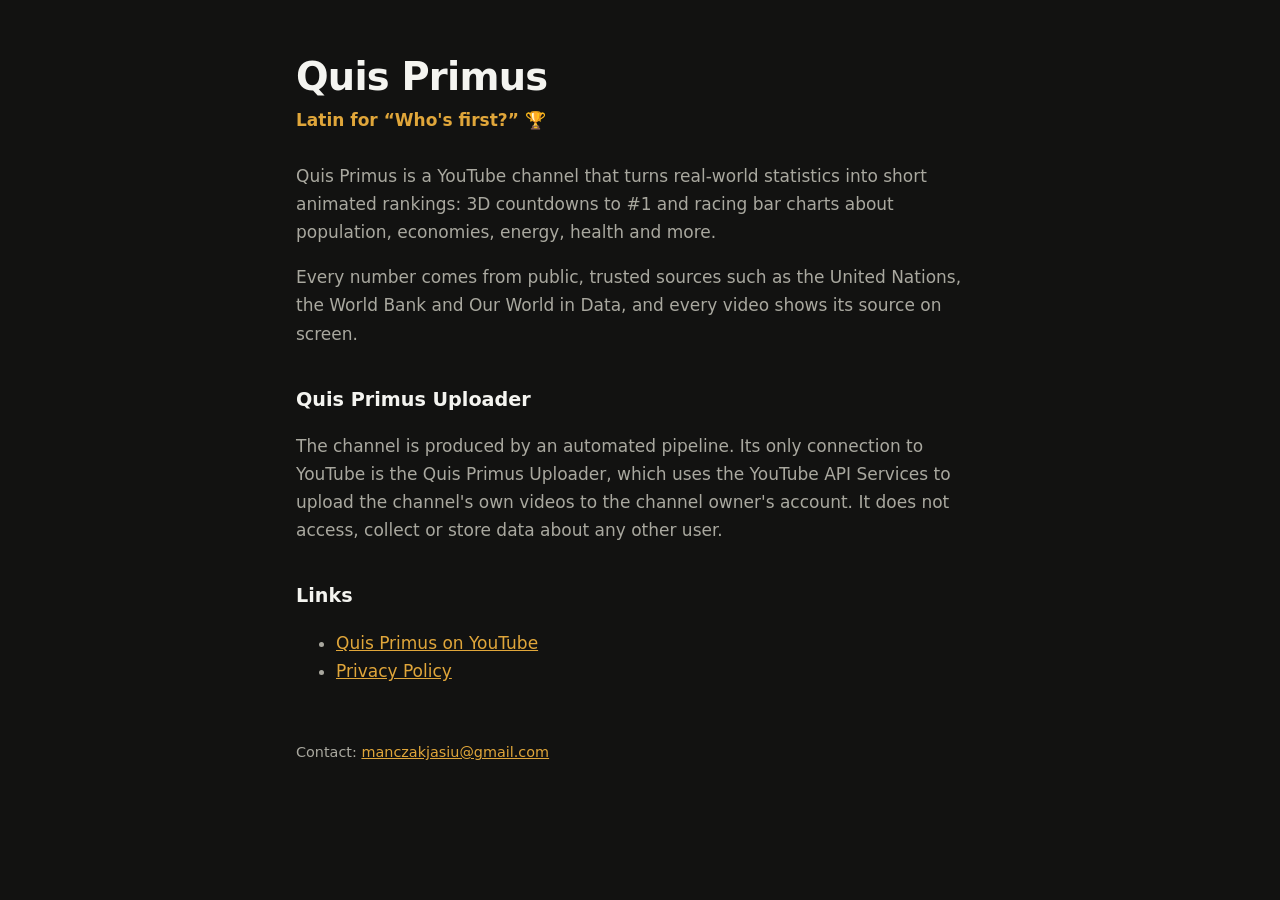
<file: index.html>
<!doctype html>
<html lang="en">
<head>
  <meta charset="utf-8">
  <meta name="viewport" content="width=device-width, initial-scale=1">
  <title>Quis Primus</title>
  <meta name="description" content="Quis Primus: the world's real data, turned into animated rankings.">
  <link rel="stylesheet" href="style.css">
</head>
<body>
<main>
  <h1>Quis Primus</h1>
  <p class="tag">Latin for “Who's first?” 🏆</p>
  <p>Quis Primus is a YouTube channel that turns real-world statistics into short animated rankings: 3D countdowns to #1 and racing bar charts about population, economies, energy, health and more.</p>
  <p>Every number comes from public, trusted sources such as the United Nations, the World Bank and Our World in Data, and every video shows its source on screen.</p>

  <h2>Quis Primus Uploader</h2>
  <p>The channel is produced by an automated pipeline. Its only connection to YouTube is the Quis Primus Uploader, which uses the YouTube API Services to upload the channel's own videos to the channel owner's account. It does not access, collect or store data about any other user.</p>

  <h2>Links</h2>
  <ul>
    <li><a href="https://www.youtube.com/@quisprimus">Quis Primus on YouTube</a></li>
    <li><a href="privacy.html">Privacy Policy</a></li>
  </ul>

  <footer>Contact: <a href="mailto:manczakjasiu@gmail.com">manczakjasiu@gmail.com</a></footer>
</main>
</body>
</html>
</file>
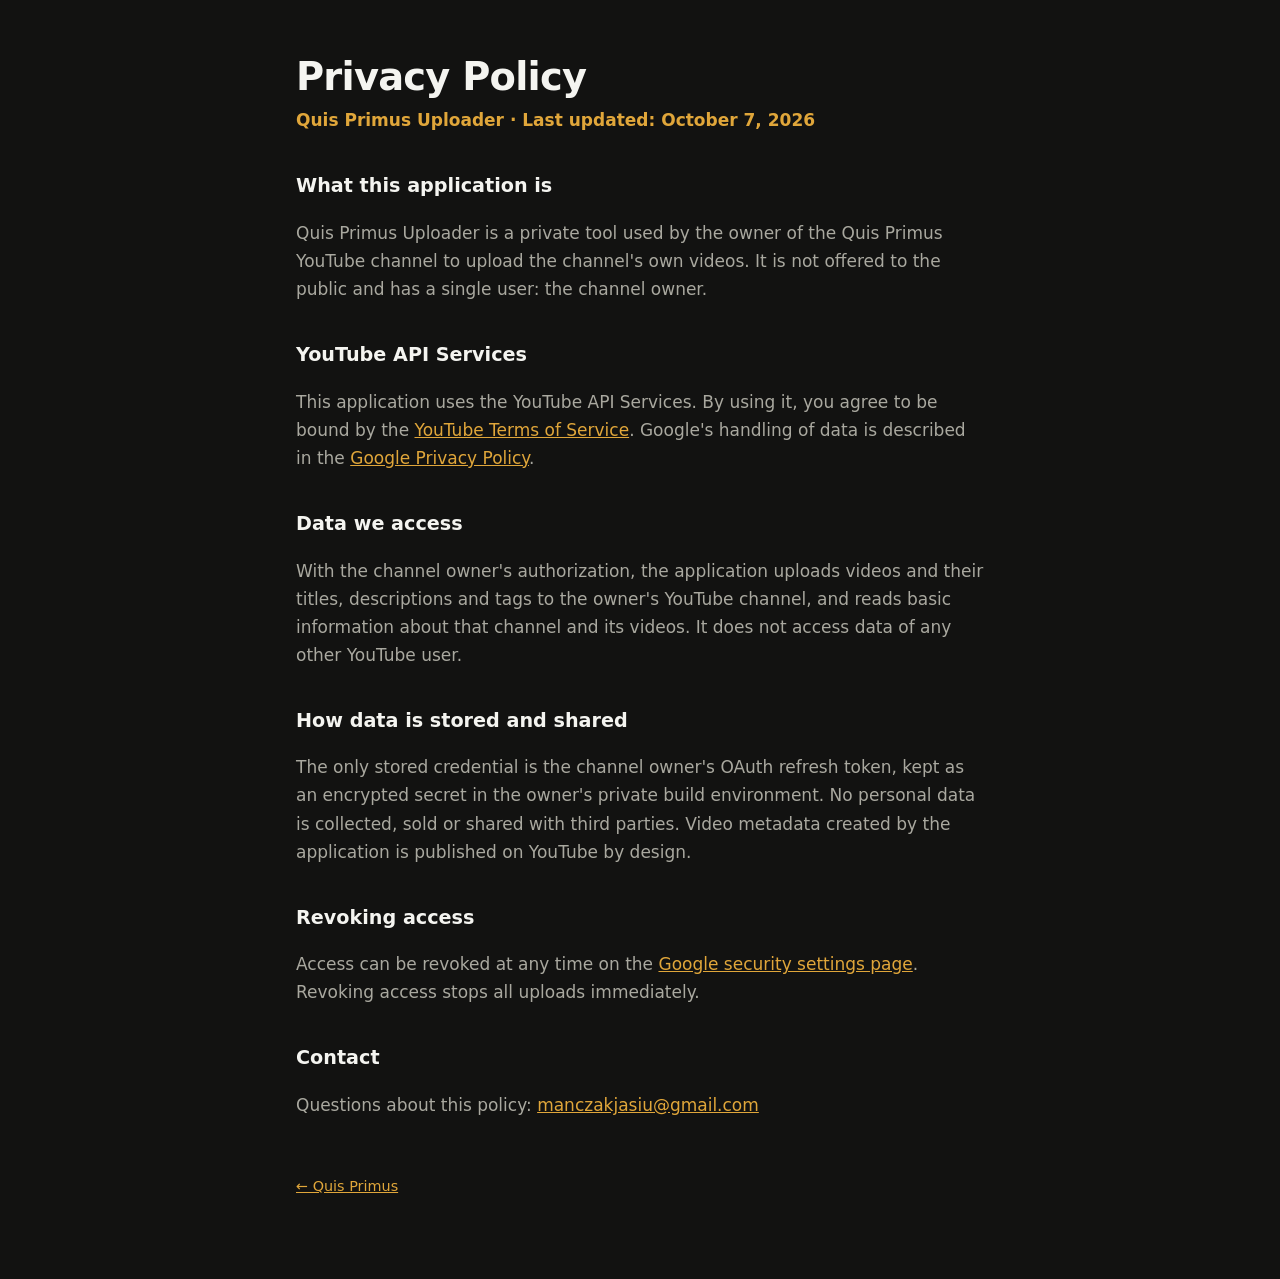
<file: privacy.html>
<!doctype html>
<html lang="en">
<head>
  <meta charset="utf-8">
  <meta name="viewport" content="width=device-width, initial-scale=1">
  <title>Privacy Policy</title>
  <meta name="description" content="Privacy Policy of Quis Primus Uploader.">
  <link rel="stylesheet" href="style.css">
</head>
<body>
<main>
  <h1>Privacy Policy</h1>
  <p class="tag">Quis Primus Uploader · Last updated: October 7, 2026</p>

  <h2>What this application is</h2>
  <p>Quis Primus Uploader is a private tool used by the owner of the Quis Primus YouTube channel to upload the channel's own videos. It is not offered to the public and has a single user: the channel owner.</p>

  <h2>YouTube API Services</h2>
  <p>This application uses the YouTube API Services. By using it, you agree to be bound by the <a href="https://www.youtube.com/t/terms">YouTube Terms of Service</a>. Google's handling of data is described in the <a href="https://policies.google.com/privacy">Google Privacy Policy</a>.</p>

  <h2>Data we access</h2>
  <p>With the channel owner's authorization, the application uploads videos and their titles, descriptions and tags to the owner's YouTube channel, and reads basic information about that channel and its videos. It does not access data of any other YouTube user.</p>

  <h2>How data is stored and shared</h2>
  <p>The only stored credential is the channel owner's OAuth refresh token, kept as an encrypted secret in the owner's private build environment. No personal data is collected, sold or shared with third parties. Video metadata created by the application is published on YouTube by design.</p>

  <h2>Revoking access</h2>
  <p>Access can be revoked at any time on the <a href="https://security.google.com/settings/security/permissions">Google security settings page</a>. Revoking access stops all uploads immediately.</p>

  <h2>Contact</h2>
  <p>Questions about this policy: <a href="mailto:manczakjasiu@gmail.com">manczakjasiu@gmail.com</a></p>

  <footer><a href="index.html">← Quis Primus</a></footer>
</main>
</body>
</html>
</file>
<file: style.css>
:root { color-scheme: dark; --bg: #121211; --text: #f4f4f0; --muted: #a9a89f; --accent: #e0a63a; }
* { box-sizing: border-box; }
body { margin: 0; background: var(--bg); color: var(--text); font: 17px/1.65 system-ui, -apple-system, "Segoe UI", sans-serif; }
main { max-width: 720px; margin: 0 auto; padding: 56px 16px 80px; }
h1 { font-size: 2.4rem; line-height: 1.1; margin: 0 0 8px; letter-spacing: -0.02em; }
h2 { font-size: 1.2rem; margin: 36px 0 8px; }
.tag { color: var(--accent); font-weight: 700; margin: 0 0 28px; }
p, li { color: var(--muted); }
a { color: var(--accent); }
footer { margin-top: 56px; font-size: 0.9rem; color: var(--muted); }
</file>
